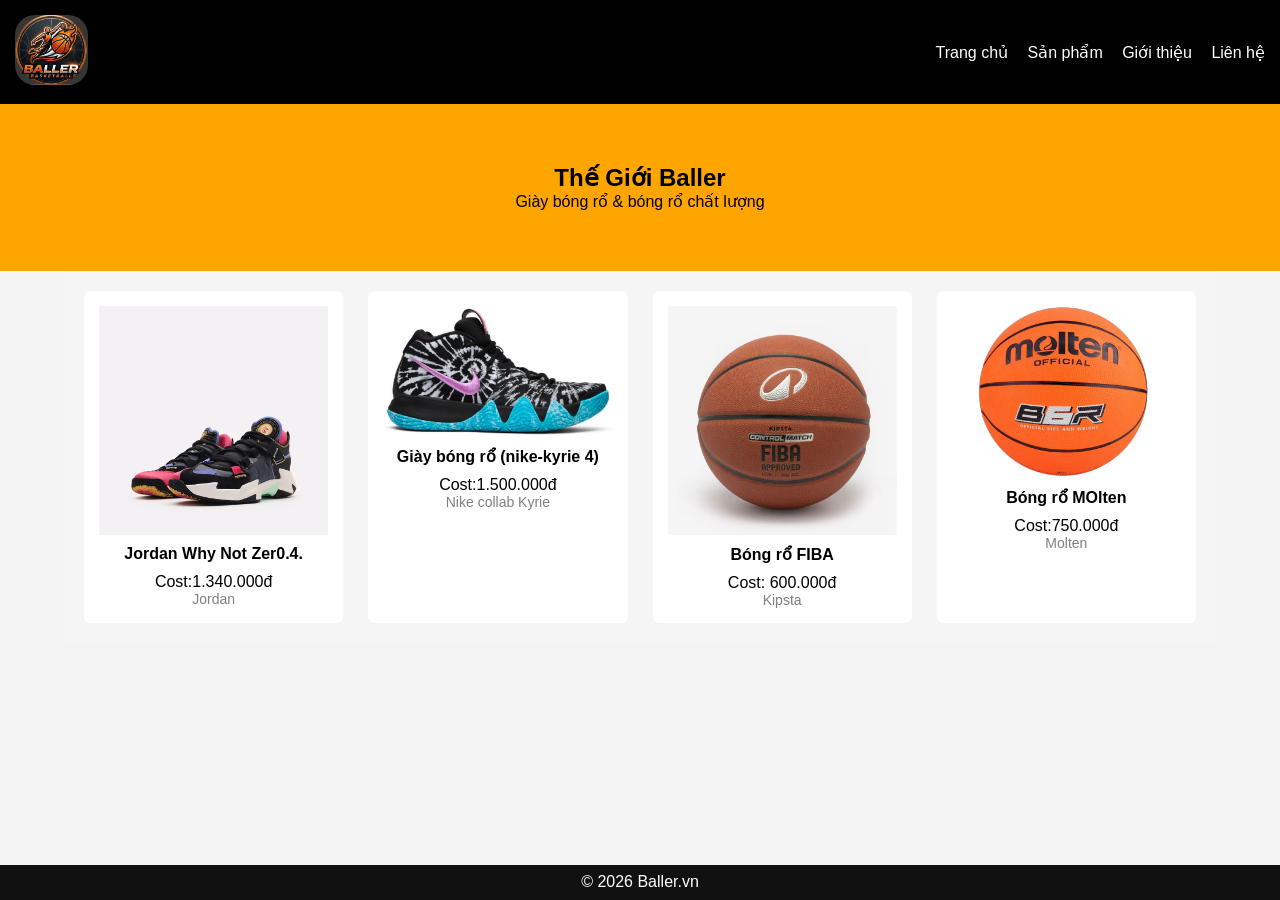
<file: baitaptx/index.html>
<!DOCTYPE html>
<html lang="vi">
<head>
<meta charset="UTF-8">
<meta name="viewport" content="width=device-width, initial-scale=1.0">
<title>Thế Giới Baller</title>
<link rel="stylesheet" href="style.css">
</head>

<body>

<header class="header">
    <div class="logo">
     <a href=""> <img src="img for my website/logo.png" alt="Baller Logo"></a>
        </div>
    <nav class="menu">
        <a href="index.html">Trang chủ</a>
        <a href="products.html">Sản phẩm</a>
        <a href="about.html">Giới thiệu</a>
        <a href="contact.html">Liên hệ</a>
    </nav>
</header>


<section class="banner">
    <h1>Thế Giới Baller</h1>
    <p>Giày bóng rổ & bóng rổ chất lượng</p>
</section>


<section class="products">

    <div class="product">
        <img src="img for my website/indoor(jordan).webp">
        <h3>Jordan Why Not Zer0.4.</h3>
        <h4>Cost:1.340.000đ</h4>
        <p>Jordan</p>
      
<p></p>
    </div>

    <div class="product">
        <img src="img for my website/shopping (1).webp">
        <h3>Giày bóng rổ (nike-kyrie 4)</h3>
        <h4>Cost:1.500.000đ</h4>
        <p>Nike collab Kyrie</p>
    </div>

    <div class="product">
        <img src="img for my website/indoor(ball).avif">
        <h3>Bóng rổ FIBA</h3>
        <h4>Cost: 600.000đ</h4>
        <p>Kipsta</p>
    </div>

    <div class="product">
        <img src="img for my website/outdoor.webp">
        <h3>Bóng rổ MOlten</h3>
        <h4>Cost:750.000đ</h4>
        <p>Molten</p>
    </div>

</section>


<footer class="footer">
    <p>© 2026 Baller.vn</p>
</footer>

</body>
</html>
</file>
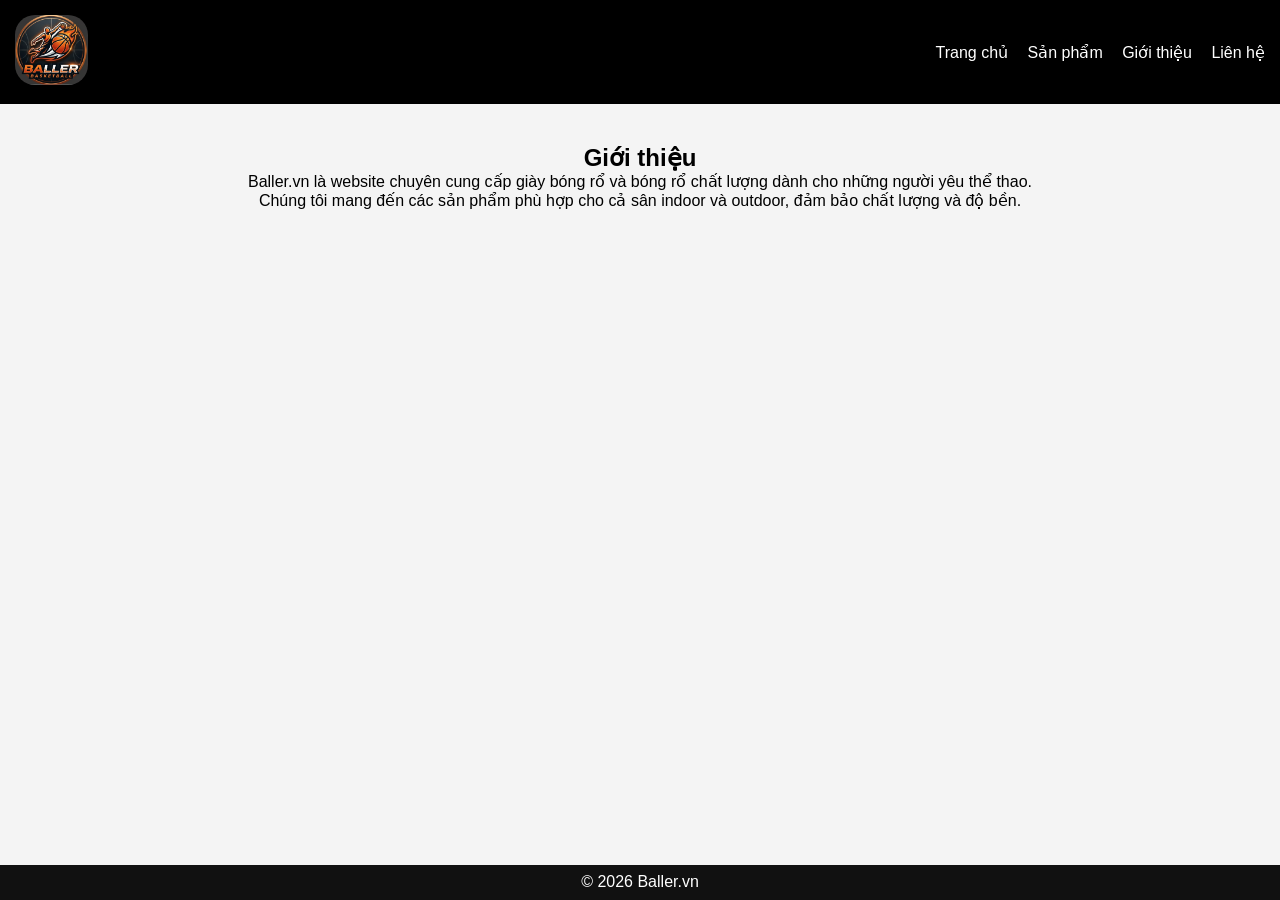
<file: baitaptx/about.html>
<!DOCTYPE html>
<html lang="vi">
<head>
<meta charset="UTF-8">
<meta name="viewport" content="width=device-width, initial-scale=1.0">
<title>Giới thiệu</title>
<link rel="stylesheet" href="style.css">
</head>

<body>

<header class="header">
    <div class="logo">
        <a href="index.html"> <img src="img for my website/logo.png" alt="Baller Logo"></a>
           </div>
<nav class="menu">
<a href="index.html">Trang chủ</a>
<a href="products.html">Sản phẩm</a>
<a href="about.html">Giới thiệu</a>
<a href="contact.html">Liên hệ</a>
</nav>
</header>


<section class="about">

<h1>Giới thiệu</h1>

<p>
Baller.vn là website chuyên cung cấp giày bóng rổ và bóng rổ chất lượng
dành cho những người yêu thể thao.
</p>

<p>
Chúng tôi mang đến các sản phẩm phù hợp cho cả sân indoor và outdoor,
đảm bảo chất lượng và độ bền.
</p>

</section>


<footer class="footer">
<p>© 2026 Baller.vn</p>
</footer>

</body>
</html>
</file>
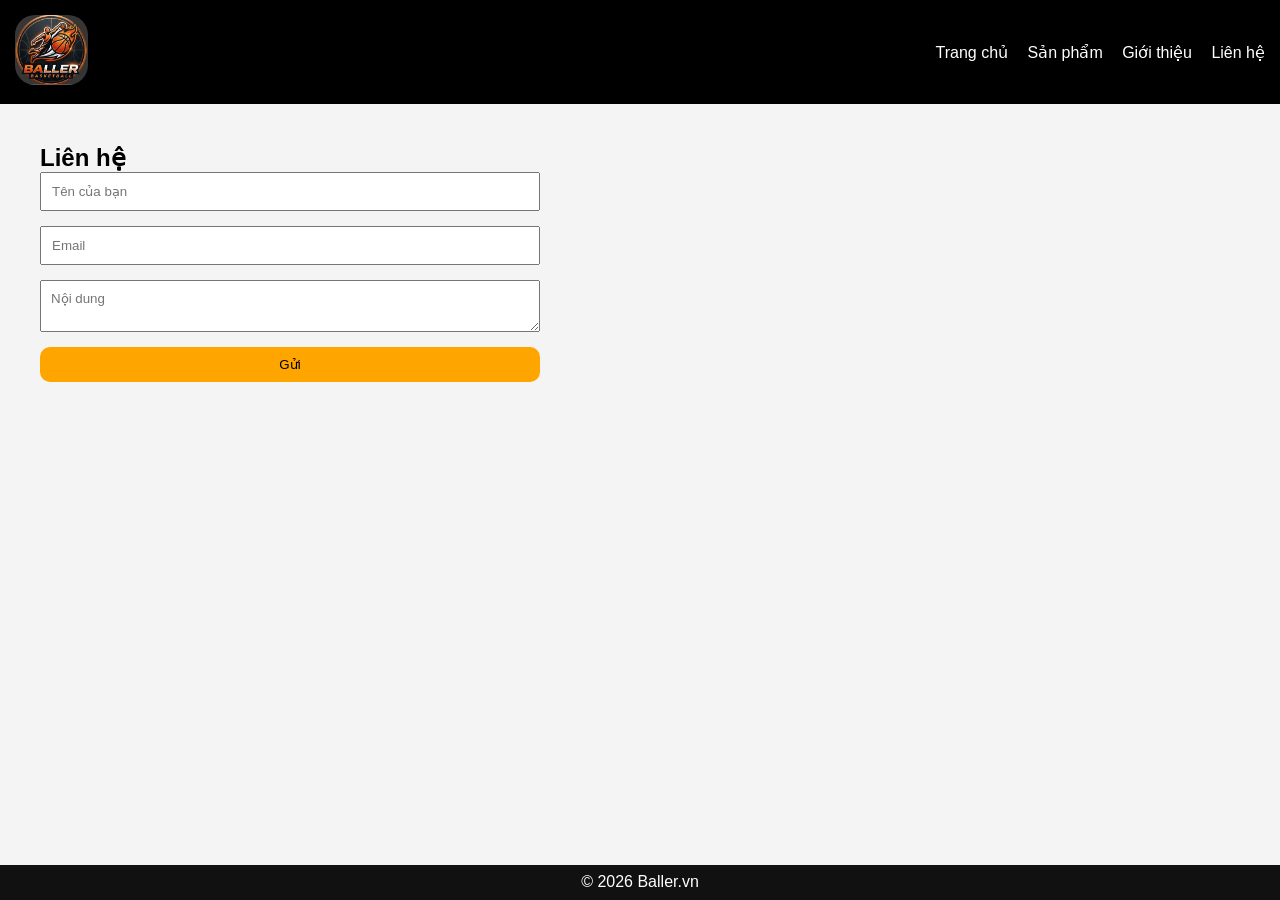
<file: baitaptx/contact.html>
<!DOCTYPE html>
<html lang="vi">
<head>
<meta charset="UTF-8">
<meta name="viewport" content="width=device-width, initial-scale=1.0">
<title>Liên hệ</title>
<link rel="stylesheet" href="style.css">
</head>

<body>

<header class="header">
    <div class="logo">
        <a href="index.html"> <img src="img for my website/logo.png" alt="Baller Logo"></a>
           </div>
<nav class="menu">
<a href="index.html">Trang chủ</a>
<a href="products.html">Sản phẩm</a>
<a href="about.html">Giới thiệu</a>
<a href="contact.html">Liên hệ</a>
</nav>
</header>


<section class="contact">

<h1>Liên hệ</h1>

<form>

<input type="text" placeholder="Tên của bạn">

<input type="email" placeholder="Email">

<textarea placeholder="Nội dung"></textarea>

<button>Gửi</button>

</form>

</section>


<footer class="footer">
<p>© 2026 Baller.vn</p>
</footer>

</body>
</html>
</file>
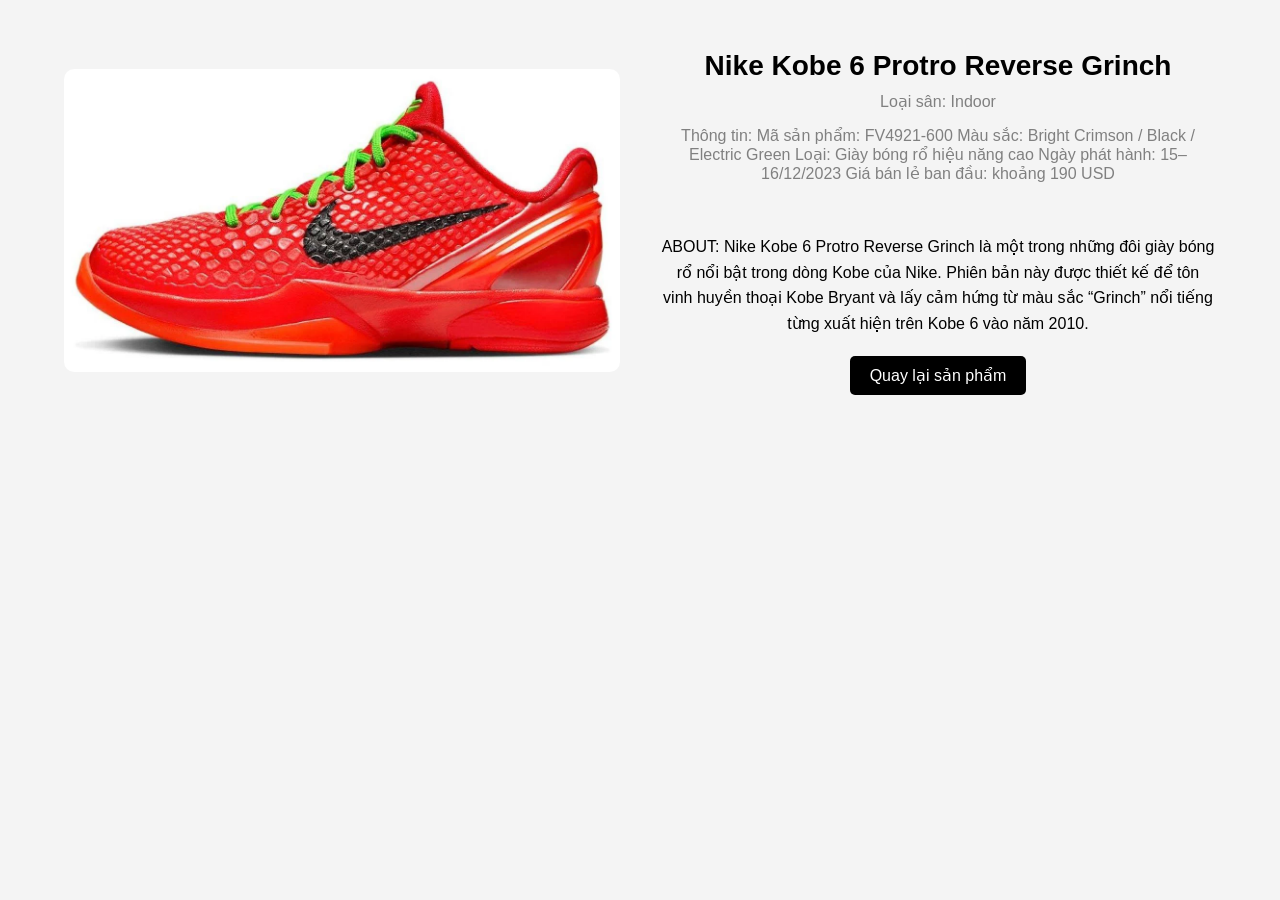
<file: baitaptx/kobe.html>
<!DOCTYPE html>
<html lang="en">
<head>
    <meta charset="UTF-8">
    <meta name="viewport" content="width=device-width, initial-scale=1.0">
    <title>Document</title>
    <link rel="stylesheet" href="style.css">
</head>
<body>
    

<section class="product-detail">

    <div class="detail-img">
    <img src="img for my website/nike-kobe.webp" alt="">
    </div>
    
    <div class="detail-info">
    <h2>Nike Kobe 6 Protro Reverse Grinch
    </h2>
    
    <p class="type">Loại sân: Indoor</p>
    <p class="type">Thông tin:
        

        Mã sản phẩm: FV4921-600
        
        Màu sắc: Bright Crimson / Black / Electric Green
        
        Loại: Giày bóng rổ hiệu năng cao
        
        Ngày phát hành: 15–16/12/2023
        
        Giá bán lẻ ban đầu: khoảng 190 USD</p>
        <br></br>
    
    <p class="desc">
        ABOUT: Nike Kobe 6 Protro Reverse Grinch là một trong những đôi giày bóng rổ nổi bật trong dòng Kobe của Nike. Phiên bản này được thiết kế để tôn vinh huyền thoại Kobe Bryant và lấy cảm hứng từ màu sắc “Grinch” nổi tiếng từng xuất hiện trên Kobe 6 vào năm 2010.
    </p>
    
    <a class="btn" href="products.html">Quay lại sản phẩm</a>
    
    </div>
    
    </section>
</body>
</html>
</file>
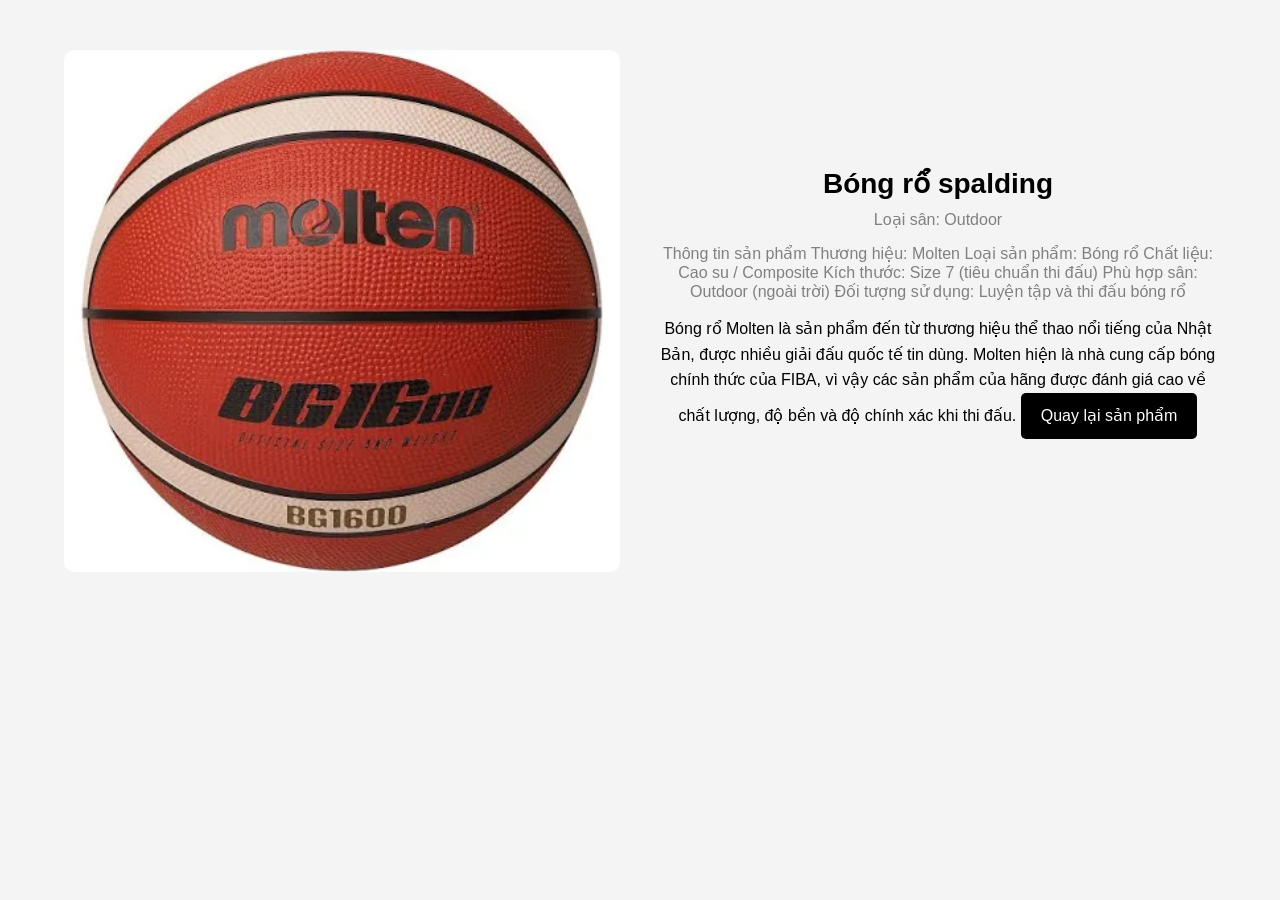
<file: baitaptx/molten.html>
<!DOCTYPE html>
<html lang="en">
<head>
    <meta charset="UTF-8">
    <meta name="viewport" content="width=device-width, initial-scale=1.0">
    <title>Document</title>
    <link rel="stylesheet" href="style.css">
</head>
<body>
    

<section class="product-detail">

    <div class="detail-img">
    <img src="img for my website/molten.webp" alt="">
    </div>
    
    <div class="detail-info">
    <h2>Bóng rổ spalding
    </h2>
    
    <p class="type">Loại sân: Outdoor </p>
<p class="type">Thông tin sản phẩm

    Thương hiệu: Molten
    
    Loại sản phẩm: Bóng rổ
    
    Chất liệu: Cao su / Composite
    
    Kích thước: Size 7 (tiêu chuẩn thi đấu)
    
    Phù hợp sân: Outdoor (ngoài trời)
    
    Đối tượng sử dụng: Luyện tập và thi đấu bóng rổ</p>    
    <p class="desc">
        Bóng rổ Molten là sản phẩm đến từ thương hiệu thể thao nổi tiếng của Nhật Bản, được nhiều giải đấu quốc tế tin dùng. Molten hiện là nhà cung cấp bóng chính thức của FIBA, vì vậy các sản phẩm của hãng được đánh giá cao về chất lượng, độ bền và độ chính xác khi thi đấu.    
    <a class="btn" href="products.html">Quay lại sản phẩm</a>
    
    </div>
    
    </section>
</body>
</html>
</file>
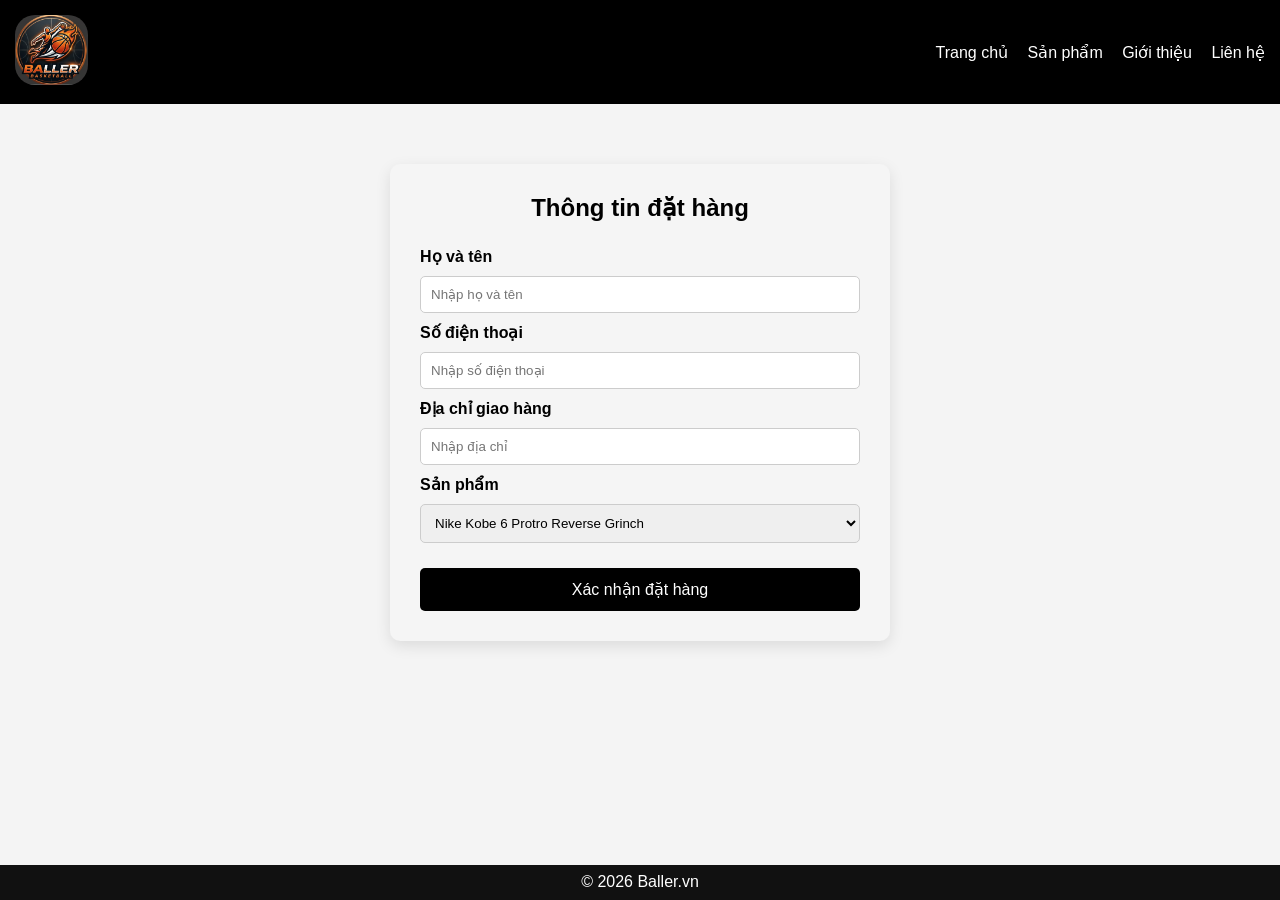
<file: baitaptx/order.html>
<!DOCTYPE html>
<html lang="vi">
<head>
<meta charset="UTF-8">
<meta name="viewport" content="width=device-width, initial-scale=1.0">
<title>Đặt hàng - BALLER</title>
<link rel="stylesheet" href="style.css">
</head>

<body>

<header class="header">
    <div class="logo">
        <a href="index.html"> <img src="img for my website/logo.png" alt="Baller Logo"></a>
           </div>

<nav class="menu">
<a href="index.html">Trang chủ</a>
<a href="products.html">Sản phẩm</a>
<a href="about.html">Giới thiệu</a>
<a href="contact.html">Liên hệ</a>
</nav>
</header>


<section class="order">

<h2>Thông tin đặt hàng</h2>

<form class="order-form">

<label>Họ và tên</label>
<input type="text" placeholder="Nhập họ và tên">

<label>Số điện thoại</label>
<input type="text" placeholder="Nhập số điện thoại">

<label>Địa chỉ giao hàng</label>
<input type="text" placeholder="Nhập địa chỉ">

<label>Sản phẩm</label>
<select>
<option>Nike Kobe 6 Protro Reverse Grinch</option>
<option>Nike Kyrie 5 Squidward</option>
<option>Bóng rổ Spalding</option>
<option>Bóng rổ Molten</option>
</select>

<button type="submit">Xác nhận đặt hàng</button>

</form>

</section>


<footer class="footer">
<p>© 2026 Baller.vn</p>
</footer>

</body>
</html>
</file>
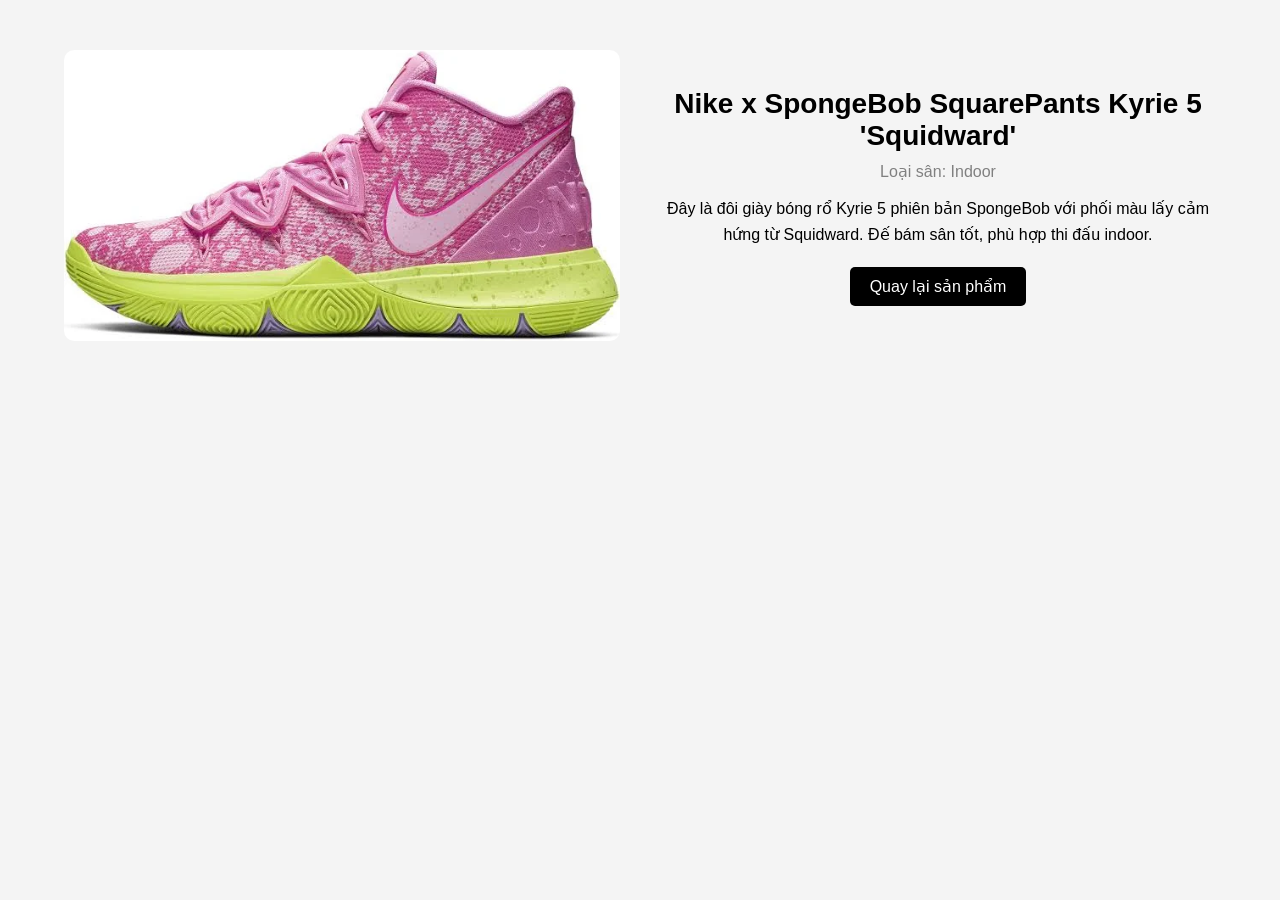
<file: baitaptx/product-detail.html>
<!DOCTYPE html>
<html lang="en">
<head>
    <meta charset="UTF-8">
    <meta name="viewport" content="width=device-width, initial-scale=1.0">
    <title>Document</title>
    <link rel="stylesheet" href="style.css">
</head>
<body>
    

<section class="product-detail">

    <div class="detail-img">
    <img src="img for my website/nike-kyrie.webp" alt="">
    </div>
    
    <div class="detail-info">
    <h2>Nike x SpongeBob SquarePants Kyrie 5 'Squidward'</h2>
    
    <p class="type">Loại sân: Indoor</p>
    
    <p class="desc">
    Đây là đôi giày bóng rổ Kyrie 5 phiên bản SpongeBob với phối màu
    lấy cảm hứng từ Squidward. Đế bám sân tốt, phù hợp thi đấu indoor.
    </p>
    
    <a class="btn" href="products.html">Quay lại sản phẩm</a>
    
    </div>
    
    </section>
</body>
</html>
</file>
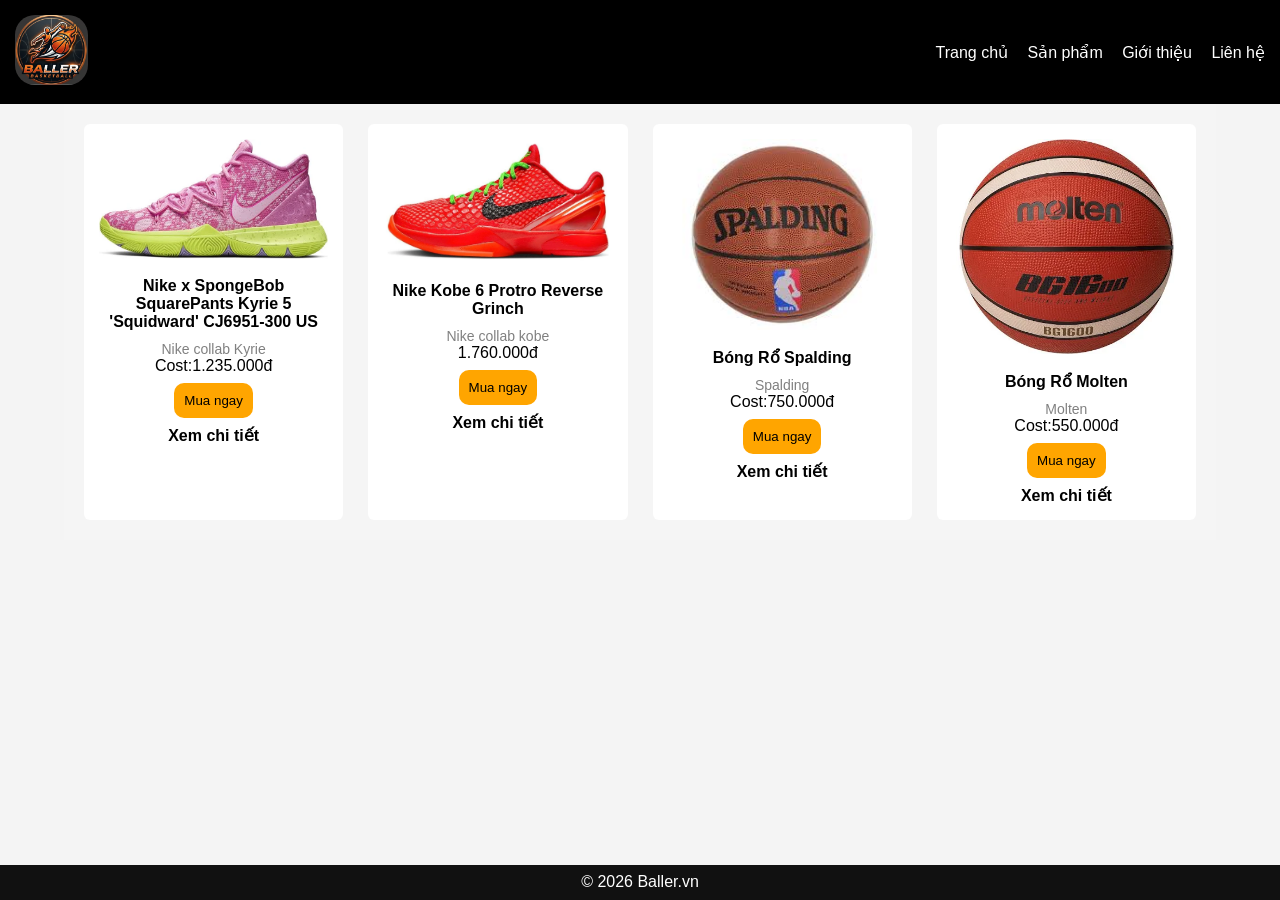
<file: baitaptx/products.html>
<!DOCTYPE html>
<html lang="vi">
<head>
<meta charset="UTF-8">
<meta name="viewport" content="width=device-width, initial-scale=1.0">
<title>Sản phẩm - Baller</title>
<link rel="stylesheet" href="style.css">
</head>

<body>

<header class="header">
    <div class="logo">
        <a href="index.html"> <img src="img for my website/logo.png" alt="Baller Logo"></a>
           </div><nav class="menu">
<a href="index.html">Trang chủ</a>
<a href="products.html">Sản phẩm</a>
<a href="about.html">Giới thiệu</a>
<a href="contact.html">Liên hệ</a>
</nav>
</header>


<section class="products">

<div class="product">
<img src="img for my website/nike-kyrie.webp">
<a href="product-detail.html"><h3>Nike x SpongeBob SquarePants Kyrie 5 'Squidward' CJ6951-300 US
</h3></a>
<p>Nike collab Kyrie</p>
<h4>Cost:1.235.000đ</h4>
<a href="order.html"><button>Mua ngay</button></a>
<p></p>
<a href="product-detail.html">Xem chi tiết</a>
</div>

<div class="product">
<img src="img for my website/nike-kobe.webp">
<a href="kobe.html"><h3>Nike Kobe 6 Protro Reverse Grinch
</h3></a>
<p>Nike collab kobe</p>
<h4>1.760.000đ</h4>
<a href="order.html"><button>Mua ngay</button></a>
<p></p>
<a href="kobe.html">Xem chi tiết</a>
</div>

<div class="product">
<img src="img for my website/spalding ball.jpg" alt="">
<a href="spalding.html"><h3>Bóng Rổ Spalding</h3></a>
<p>Spalding</p>
<h4>Cost:750.000đ</h4>
<a href="order.html"><button>Mua ngay</button></a>
<p></p>
<a href="spalding.html">Xem chi tiết</a>
</div>

<div class="product">
<img src="img for my website/molten.webp">
<a href="molten.html"><h3>Bóng Rổ Molten</h3></a>
<p>Molten</p>
<h4>Cost:550.000đ</h4>
<a href="order.html"><button>Mua ngay</button></a>
<p></p>
<a href="molten.html">Xem chi tiết</a>
</div>

</section>


<footer class="footer">
<p>© 2026 Baller.vn</p>
</footer>

</body>
</html>
</file>
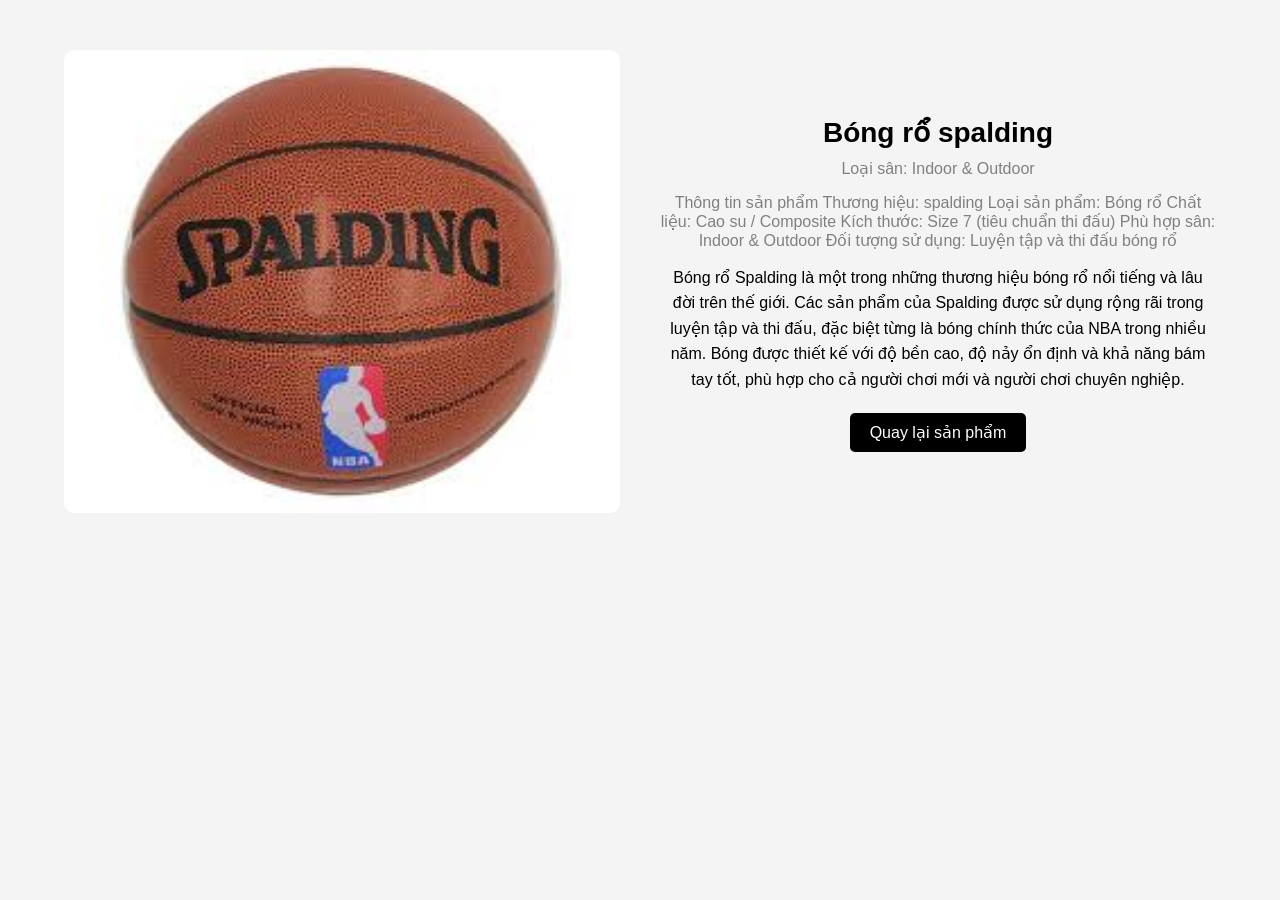
<file: baitaptx/spalding.html>
<!DOCTYPE html>
<html lang="en">
<head>
    <meta charset="UTF-8">
    <meta name="viewport" content="width=device-width, initial-scale=1.0">
    <title>Document</title>
    <link rel="stylesheet" href="style.css">
</head>
<body>
    

<section class="product-detail">

    <div class="detail-img">
    <img src="img for my website/spalding ball.jpg" alt="">
    </div>
    
    <div class="detail-info">
    <h2>Bóng rổ spalding
    </h2>
    
    <p class="type">Loại sân: Indoor & Outdoor </p>
<p class="type">Thông tin sản phẩm
    Thương hiệu: spalding 

    Loại sản phẩm: Bóng rổ
    
    Chất liệu: Cao su / Composite
    
    Kích thước: Size 7 (tiêu chuẩn thi đấu)
    
    Phù hợp sân: Indoor & Outdoor
    
    Đối tượng sử dụng: Luyện tập và thi đấu bóng rổ</p>    
    <p class="desc">
        Bóng rổ Spalding là một trong những thương hiệu bóng rổ nổi tiếng và lâu đời trên thế giới. Các sản phẩm của Spalding được sử dụng rộng rãi trong luyện tập và thi đấu, đặc biệt từng là bóng chính thức của NBA trong nhiều năm. Bóng được thiết kế với độ bền cao, độ nảy ổn định và khả năng bám tay tốt, phù hợp cho cả người chơi mới và người chơi chuyên nghiệp.    </p>
    
    <a class="btn" href="products.html">Quay lại sản phẩm</a>
    
    </div>
    
    </section>
</body>
</html>
</file>
<file: baitaptx/style.css>
*{
    margin:0;
    padding:0;
    box-sizing:border-box;
    font-family:Arial;
}

body{
    background:#f4f4f4;
}
h4{
    font-weight: 100;
}


/* HEADER */

.header{
    background:black;
    color:white;
    padding:15px;
    display:flex;
    justify-content:space-between;
    align-items:center;
}
.logo img{
    
    border-radius: 20px;
    height:70px;
    max-width: 100%;
    }



.menu a{
    color:white;
    text-decoration:none;
    margin-left:15px;
}



/* BANNER */

.banner{
    background:orange;
    text-align:center;
    padding:60px 20px;
}


/* PRODUCTS */

.products{
    display:grid;
    grid-template-columns:1fr;
    gap:20px;
    padding:20px;
}

.product{
    background:white;
    padding:15px;
    text-align:center;
    border-radius:6px;
}

.product img{
    width:100%;
}


/* FOOTER */

.footer{
    position: fixed;
    bottom: 0;
    left: 0;
    width: 100%;

    background:#111;
    color:white;
    text-align:center;
    padding:8.6px;
}


/* TABLET */

@media (min-width:768px){

.products{
    grid-template-columns:1fr 1fr;
}

}


/* DESKTOP */

@media (min-width:1024px){

    .products{
        width:90%;
        margin:auto;
        padding:40px 0;
    
        display:grid;
        grid-template-columns: repeat(4,1fr);
        gap:25px;
    }
}
    
    .products{
        flex: 1;
        background:#f5f5f5;
        padding:20px;
        border: radius 15px;
        transition:0.3s;
    }
    
    .product img{
        width:100%;
        display:block;
    }
    
    .product h3{
        font-size:16px;
        margin:10px 0;
    }
    
    .product p{
        color:gray;
        font-size:14px;
    }
    
    .product a{
        display:inline-block;
        margin-top:8px;
        text-decoration:none;
        color:black;
        font-weight:bold;
    }
    
    .product:hover{
        transform:translateY(-5px);
    }
    .product-detail{
        text-align: center;
        margin-left: auto;
    }
    
    .info{
    flex:1;
    }
    
    .about{
    padding:40px;
    text-align:center;
    }
    
    .contact{
    padding:40px;
    }
    
    form{
    display:flex;
    flex-direction:column;
    gap:15px;
    max-width:500px;
    }
    
    input, textarea{
    padding:10px;
    }
    
    button{
    padding:10px;
    background:orange;
    border:none;
    cursor:pointer;
    border-radius: 10px;
    }
    .product-detail{
        width:90%;
        margin:auto;
        padding:50px 0;
        
        display:flex;
        gap:40px;
        align-items:center;
        }
        
        .detail-img{
        flex:1;
        }
        
        .detail-img img{
        width:100%;
        border-radius:10px;
        }
        
        .detail-info{
        flex:1;
        }
        
        .detail-info h2{
        font-size:28px;
        margin-bottom:10px;
        }
        
        .type{
        color:gray;
        margin-bottom:15px;
        }
        
        .desc{
        line-height:1.6;
        margin-bottom:20px;
        }
        
        .btn{
        display:inline-block;
        padding:10px 20px;
        background:black;
        color:white;
        text-decoration:none;
        border-radius:5px;
        }
        .order{
            width:90%;
            max-width:500px;
            margin:60px auto;
            background:#f5f5f5;
            padding:30px;
            border-radius:10px;
            box-shadow:0 5px 15px rgba(0,0,0,0.1);
            }
            
            .order h2{
            text-align:center;
            margin-bottom:25px;
            }
            
            .order-form{
            display:flex;
            flex-direction:column;
            gap:10px;
            }
            
            .order-form label{
            font-weight:600;
            }
            
            .order-form input,
            .order-form select{
            padding:10px;
            border:1px solid #ccc;
            border-radius:5px;
            }
            
            .order-form button{
            margin-top:15px;
            padding:12px;
            background:black;
            color:white;
            border:none;
            border-radius:5px;
            cursor:pointer;
            font-size:16px;
            }
            
            .order-form button:hover{
            background:#333;
            }
        
            .submit{
            padding:10px;
            background:green;
            color:white;
            border:none;
            border-radius:5px;
            }
    
    /* mobile */
    
    @media(max-width:768px){
       
    
    .header{
    flex-direction:column;
    gap:10px;
    }
    
    .menu{
    display:flex;
    flex-wrap:wrap;
    justify-content:center;
    }
    
    .product-detail{
    flex-direction:column;
    }
    
}
</file>
